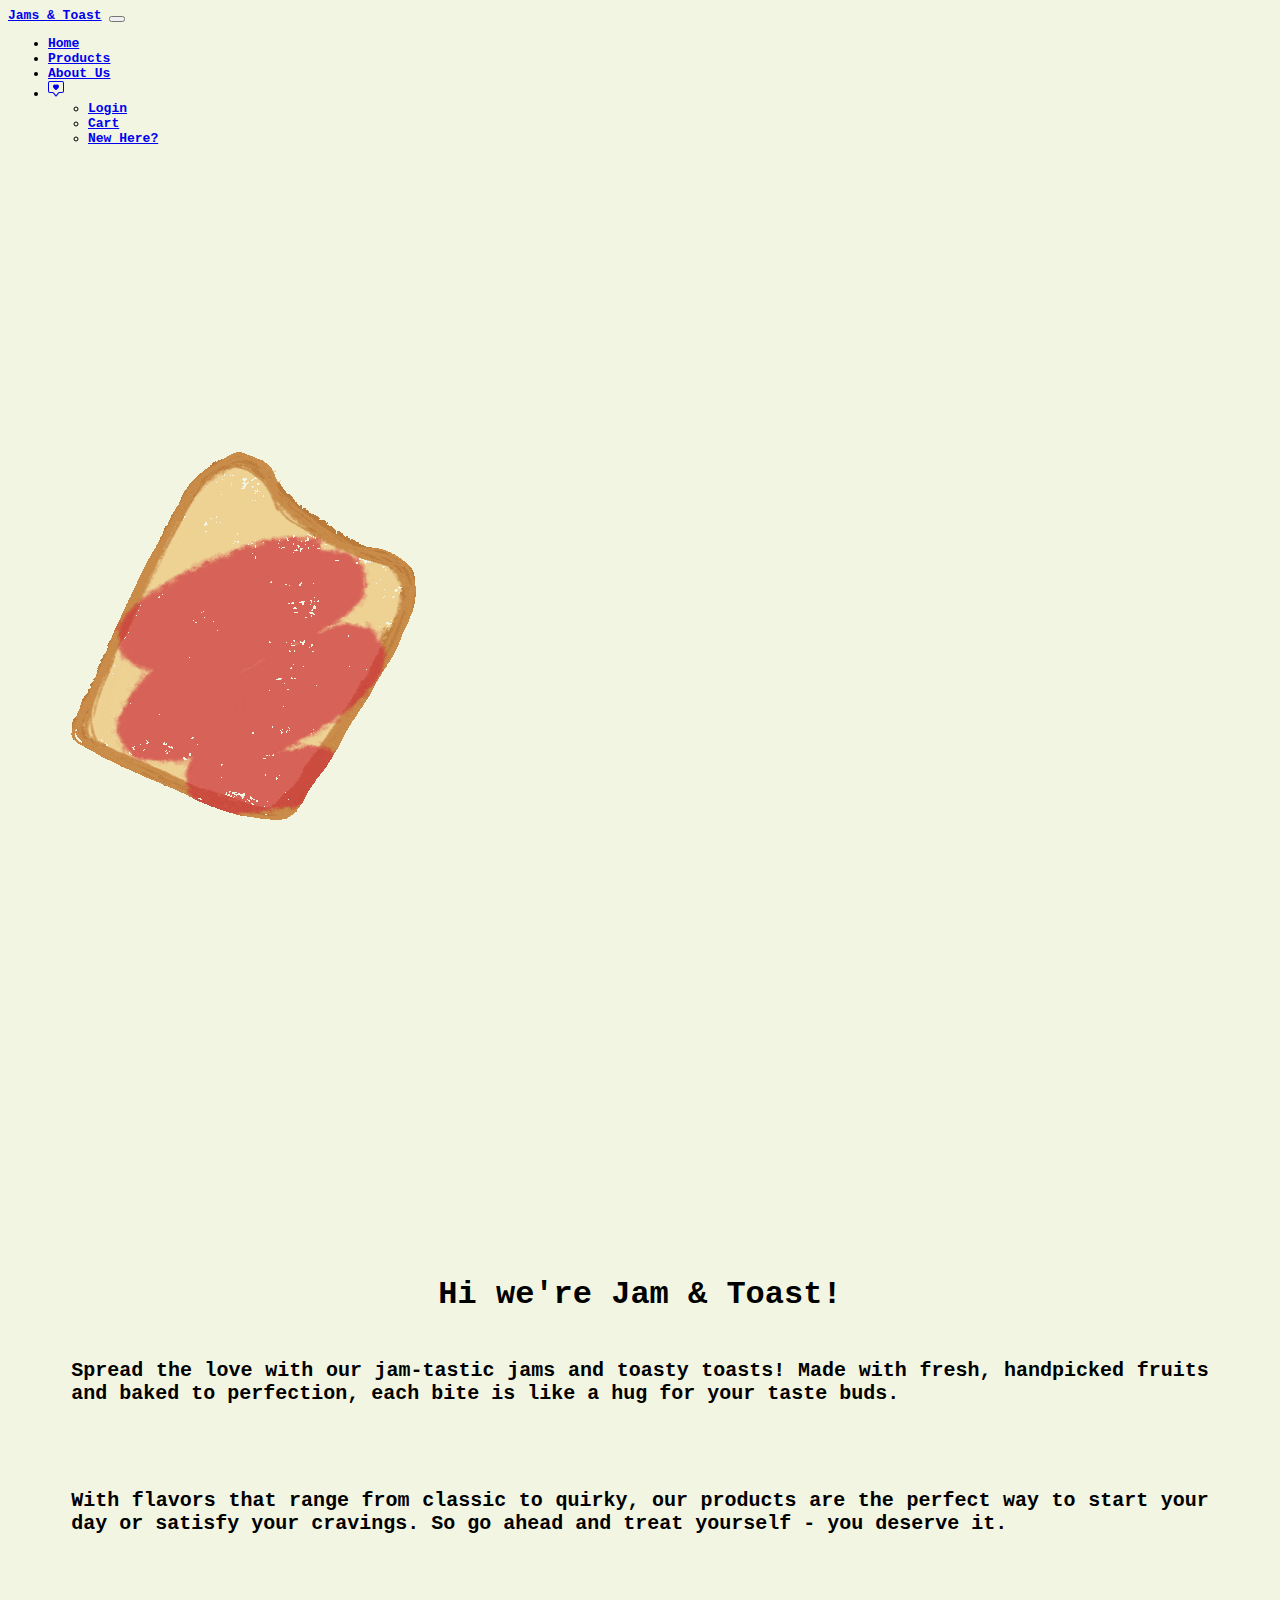
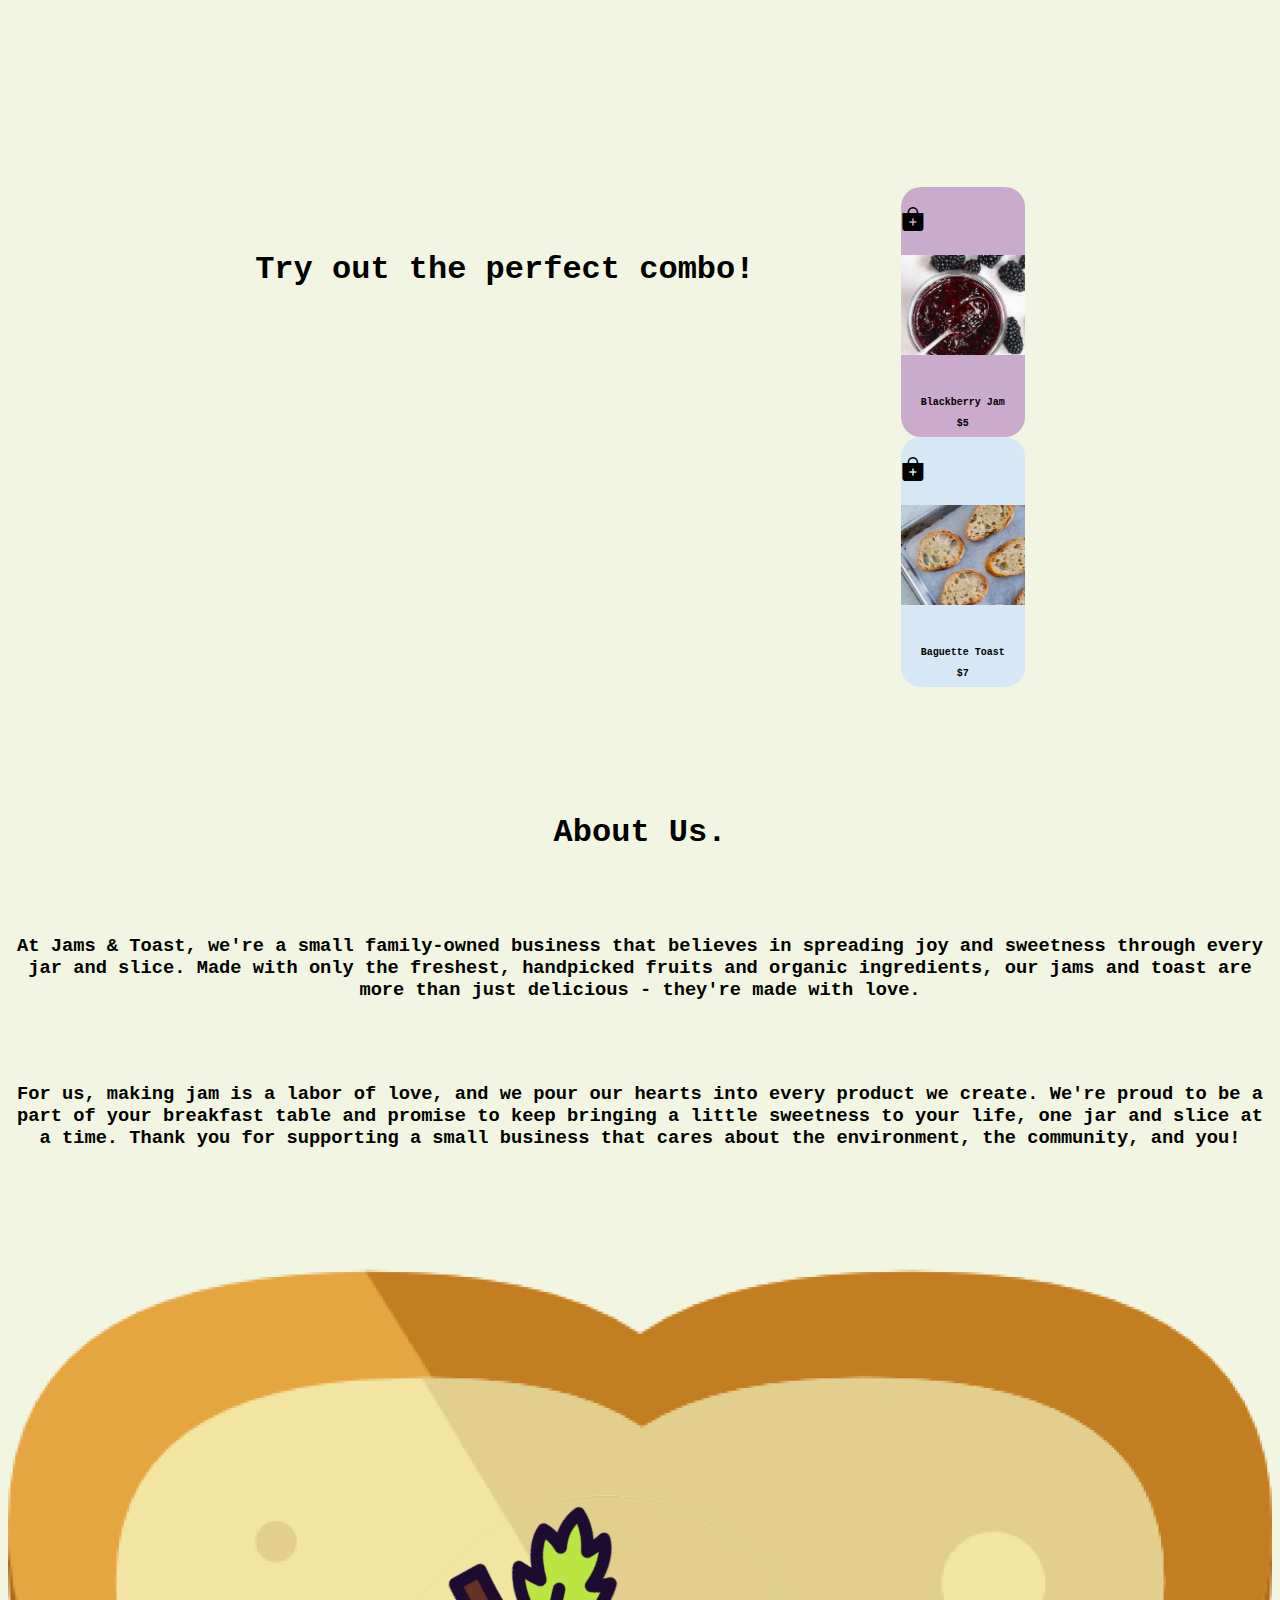
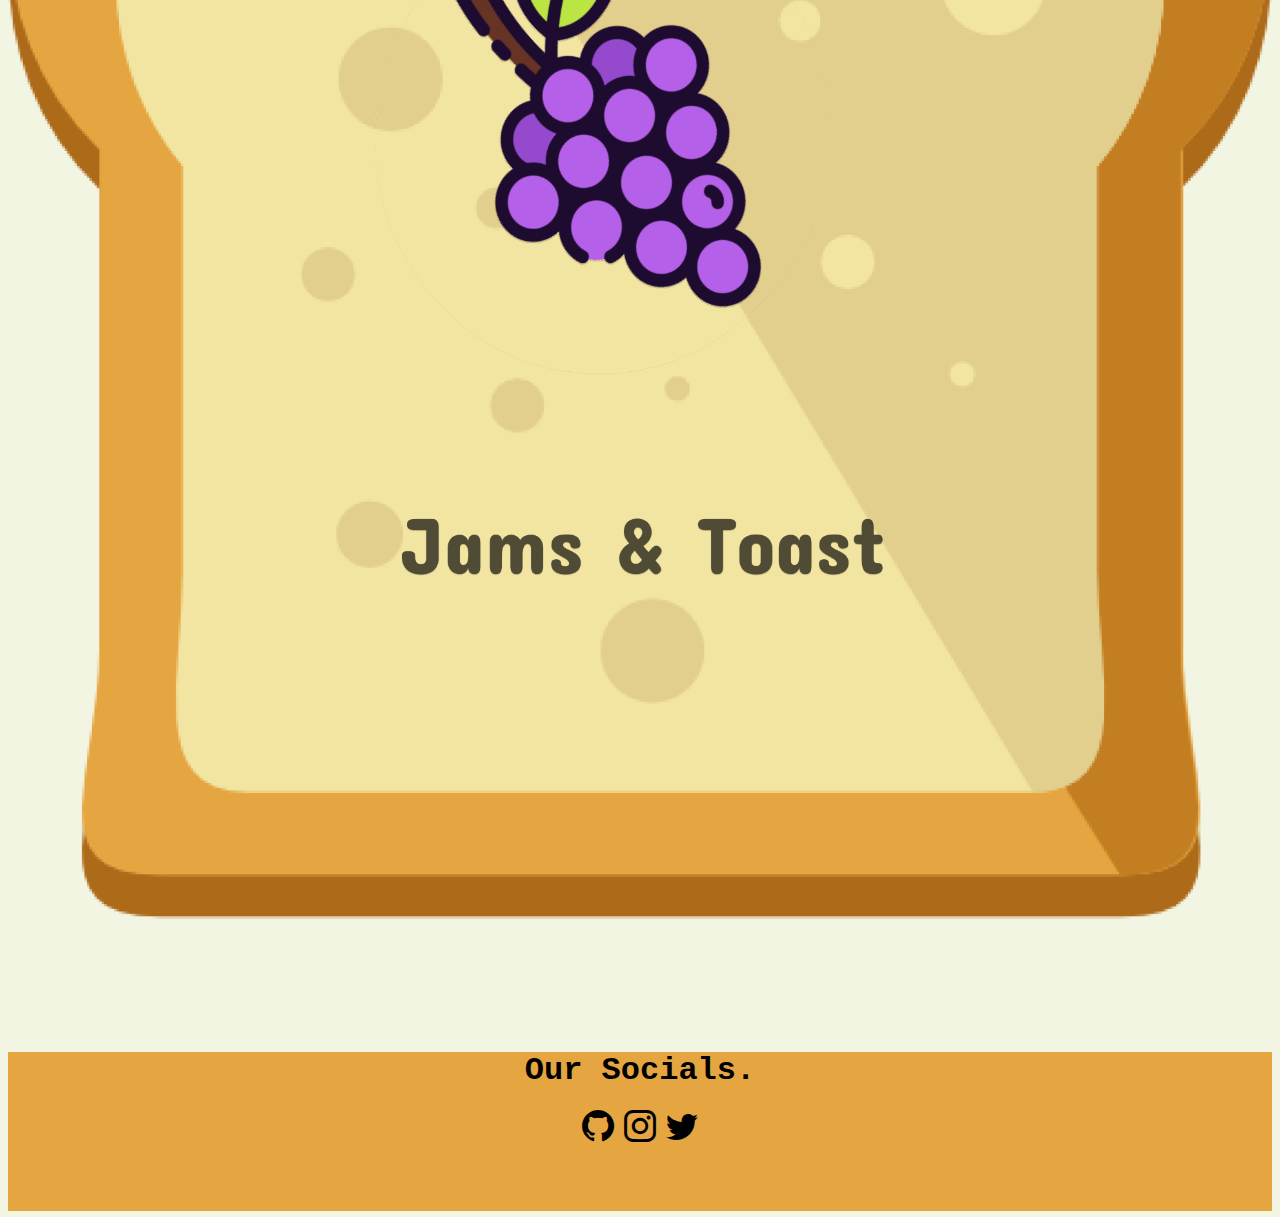
<file: index.html>
<!doctype html>
<html lang="en">
  <head>
    <meta charset="utf-8">
    <meta name="viewport" content="width=device-width, initial-scale=1">
    <title>Jams & Toast</title>
    <link href="https://cdn.jsdelivr.net/npm/bootstrap@5.3.0-alpha3/dist/css/bootstrap.min.css" rel="stylesheet" integrity="sha384-KK94CHFLLe+nY2dmCWGMq91rCGa5gtU4mk92HdvYe+M/SXH301p5ILy+dN9+nJOZ" crossorigin="anonymous">
    <link rel="stylesheet" href="https://cdn.jsdelivr.net/npm/bootstrap-icons@1.10.4/font/bootstrap-icons.css">
    <link rel="stylesheet" href="style.css">
    
  </head>

  <body>
    <nav class="navbar navbar-expand-lg bg-body-tertiary">
        <div class="container-fluid" style="font-family: monospace;font-weight: bold;">
          <a class="navbar-brand" href="index.html">Jams & Toast</a>
          <button class="navbar-toggler" type="button" data-bs-toggle="collapse" data-bs-target="#navbarNavDropdown" aria-controls="navbarNavDropdown" aria-expanded="false" aria-label="Toggle navigation">
            <span class="navbar-toggler-icon"></span>
          </button>
          <div class="collapse navbar-collapse" id="navbarNavDropdown">
            <ul class="navbar-nav">
              <li class="nav-item">
                <a class="nav-link active" aria-current="page" href="index.html">Home</a>
              </li>
              <li class="nav-item">
                <a class="nav-link" href="product.html">Products</a>
              </li>
              <li class="nav-item">
                <a class="nav-link" href="#about">About Us</a>
              </li>
              <li class="nav-item dropdown">
                <a class="nav-link dropdown-toggle" href="#" role="button" data-bs-toggle="dropdown" aria-expanded="false">
                    <svg xmlns="http://www.w3.org/2000/svg" width="16" height="16" fill="currentColor" class="bi bi-chat-square-heart" viewBox="0 0 16 16">
                        <path d="M14 1a1 1 0 0 1 1 1v8a1 1 0 0 1-1 1h-2.5a2 2 0 0 0-1.6.8L8 14.333 6.1 11.8a2 2 0 0 0-1.6-.8H2a1 1 0 0 1-1-1V2a1 1 0 0 1 1-1h12ZM2 0a2 2 0 0 0-2 2v8a2 2 0 0 0 2 2h2.5a1 1 0 0 1 .8.4l1.9 2.533a1 1 0 0 0 1.6 0l1.9-2.533a1 1 0 0 1 .8-.4H14a2 2 0 0 0 2-2V2a2 2 0 0 0-2-2H2Z"/>
                        <path d="M8 3.993c1.664-1.711 5.825 1.283 0 5.132-5.825-3.85-1.664-6.843 0-5.132Z"/>
                      </svg>
                </a>
                <ul class="dropdown-menu">
                    
                  <li><a class="dropdown-item" href="login.html">Login</a></li>
                  <li><a class="dropdown-item" href="checkout.html"> Cart</a></li>
                  <li><a class="dropdown-item" href="registration.html">New Here?</a></li>
                </ul>
              </li>
            </ul>
          </div>
        </div>
      </nav>
      <div class="container-fluid">
        <div class="row">
        
            <div class="col-md-6">
               <img src="images/toast.gif" class="jams-logo">
            </div>
            <div class="col-md-6">
                <h1 class="title">Hi we're Jam & Toast!</h1>
                <h3 class="sub-title">
                    Spread the love with our jam-tastic jams and toasty toasts! Made with fresh, handpicked fruits and baked to perfection, each bite is like a hug for your taste buds. </h3>

                 <h3 class="sub-title-1">With flavors that range from classic to quirky, our products are the perfect way to start your day or satisfy your cravings. So go ahead and treat yourself - you deserve it.</h3>
            </div>
        </div>
    </div>
    <div class="container-fluid card-row">
      <h1 class="combo">Try out the perfect combo!</h1>
      <div class="row">
        <div class="col-md-6">
          <div class="card" style="background-color: #CAAACD;">
            <h2 class="bi bi-bag-plus-fill" id="heart"></h2>
            <img src="images/Blackberry-Jam.jpeg" class="card-img-top" alt="blackjam">
            <div class="card-body">
              <h5 class="card-title">Blackberry Jam</h5>
              <p class="card-text">$5</p>
            </div>
          </div>
        </div>
        <div class="col-md-6">
          <div class="card" style="background-color: #D6e8f7;">
            <h2 class="bi bi-bag-plus-fill" id="heart"></h2>
            <img src="images/baguette-toast.jpeg" class="card-img-top" alt="bagutoast">
            <div class="card-body">
              <h5 class="card-title">Baguette Toast</h5>
              <p class="card-text">$7</p>
            </div>
          </div>
        </div>
      </div>
    </div>
    
    <div class="container-fluid about" id="about">
        <dic class="row">
            <div class="col-md-3">
            </div>
            <div class="col-md-6">
                <h1 class="about">About Us.</h1>
                <h3 class="family">At Jams & Toast, we're a small family-owned business that believes in spreading joy and sweetness through every jar and slice. Made with only the freshest, handpicked fruits and organic ingredients, our jams and toast are more than just delicious - they're made with love.</h3>

                 <h3 class="labor"> For us, making jam is a labor of love, and we pour our hearts into every product we create. We're proud to be a part of your breakfast table and promise to keep bringing a little sweetness to your life, one jar and slice at a time. Thank you for supporting a small business that cares about the environment, the community, and you!</h3>
                <img src="images/jamtoastlogo.png">  
               </div>

        </div>
    </div>
    <div class="container-fluid footer">
        <div class="row">
            <div class="col-md-3"></div>
            <div class="col-md-6">
               <h1>Our Socials.</h1>
            <i class="bi bi-github" style="font-size: xx-large;"></i>
            <i class="bi bi-instagram" style="font-size: xx-large;"></i>
            <i class="bi bi-twitter" style="font-size: xx-large;"></i>
        </div>
        <div class="col-md-3"></div>
    </div>

    <script src="https://cdn.jsdelivr.net/npm/bootstrap@5.3.0-alpha3/dist/js/bootstrap.bundle.min.js" integrity="sha384-ENjdO4Dr2bkBIFxQpeoTz1HIcje39Wm4jDKdf19U8gI4ddQ3GYNS7NTKfAdVQSZe" crossorigin="anonymous"></script>
  </body>
</html>
</file>
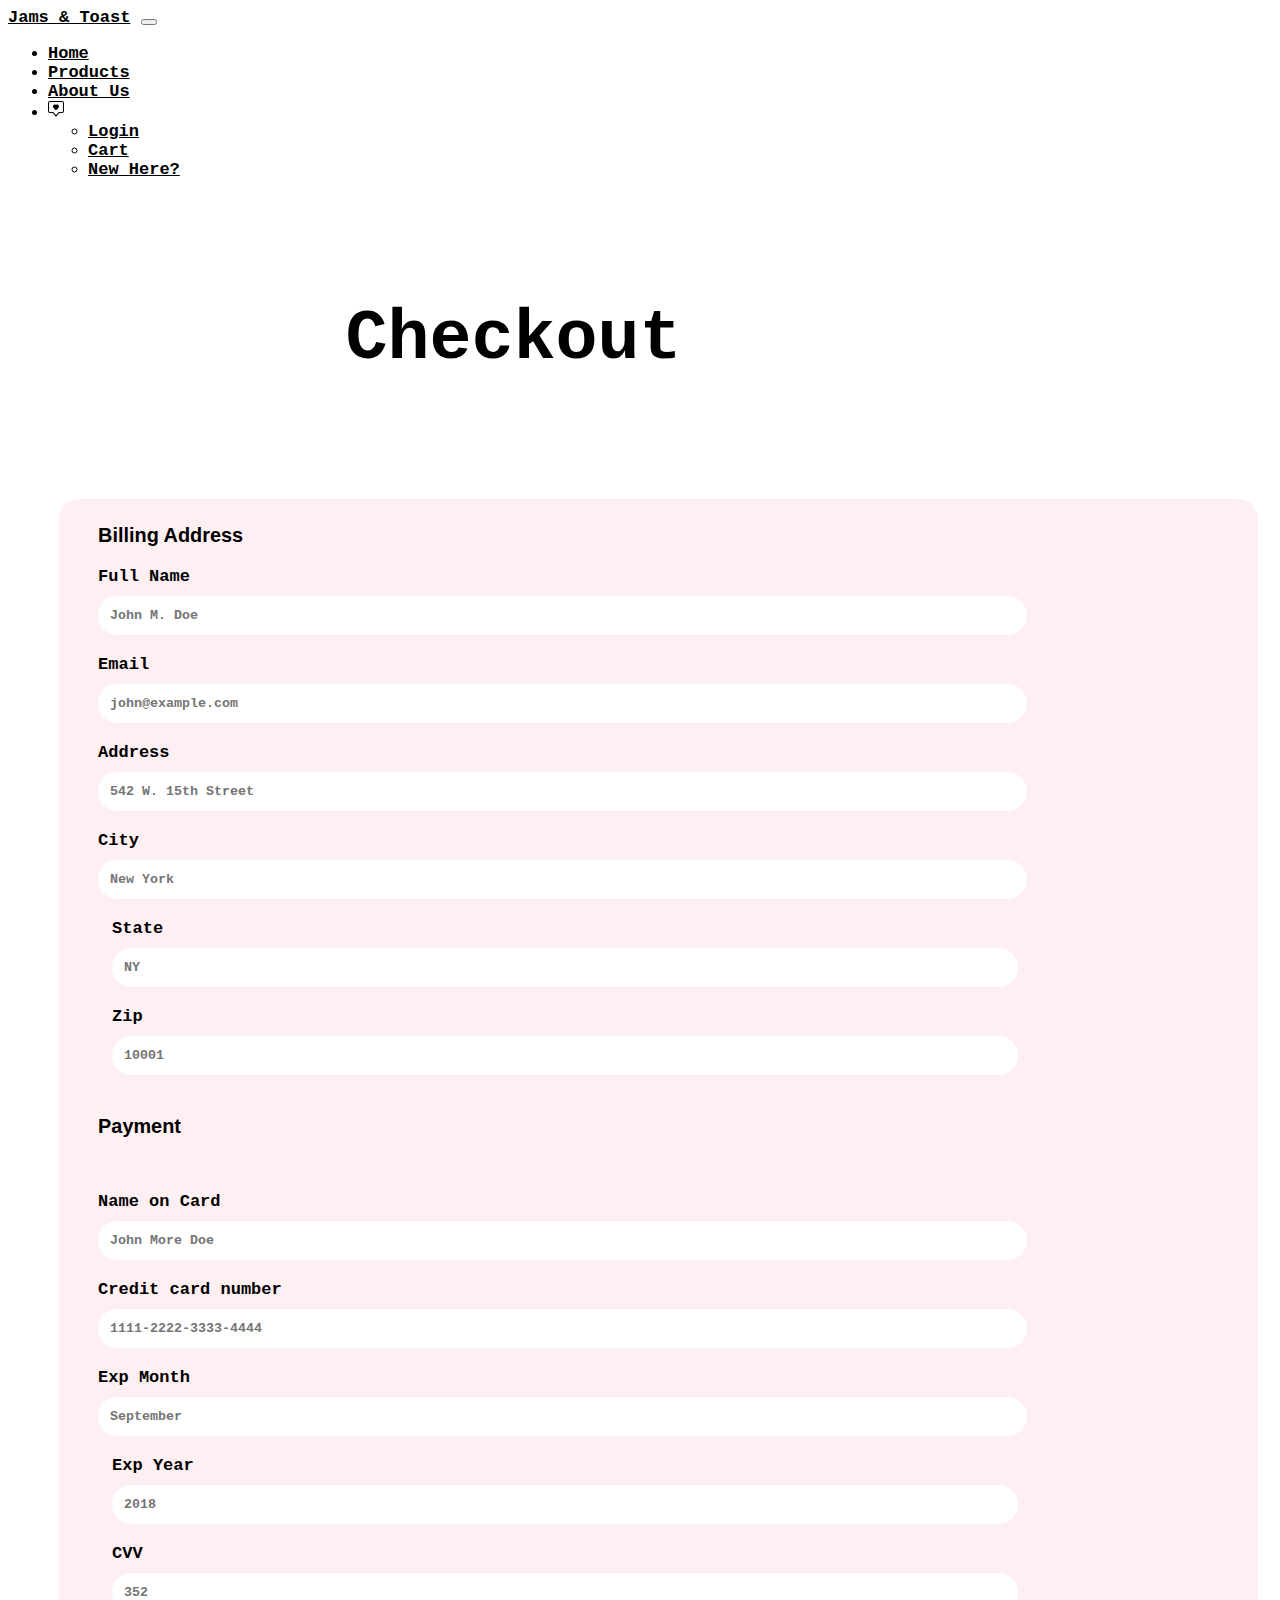
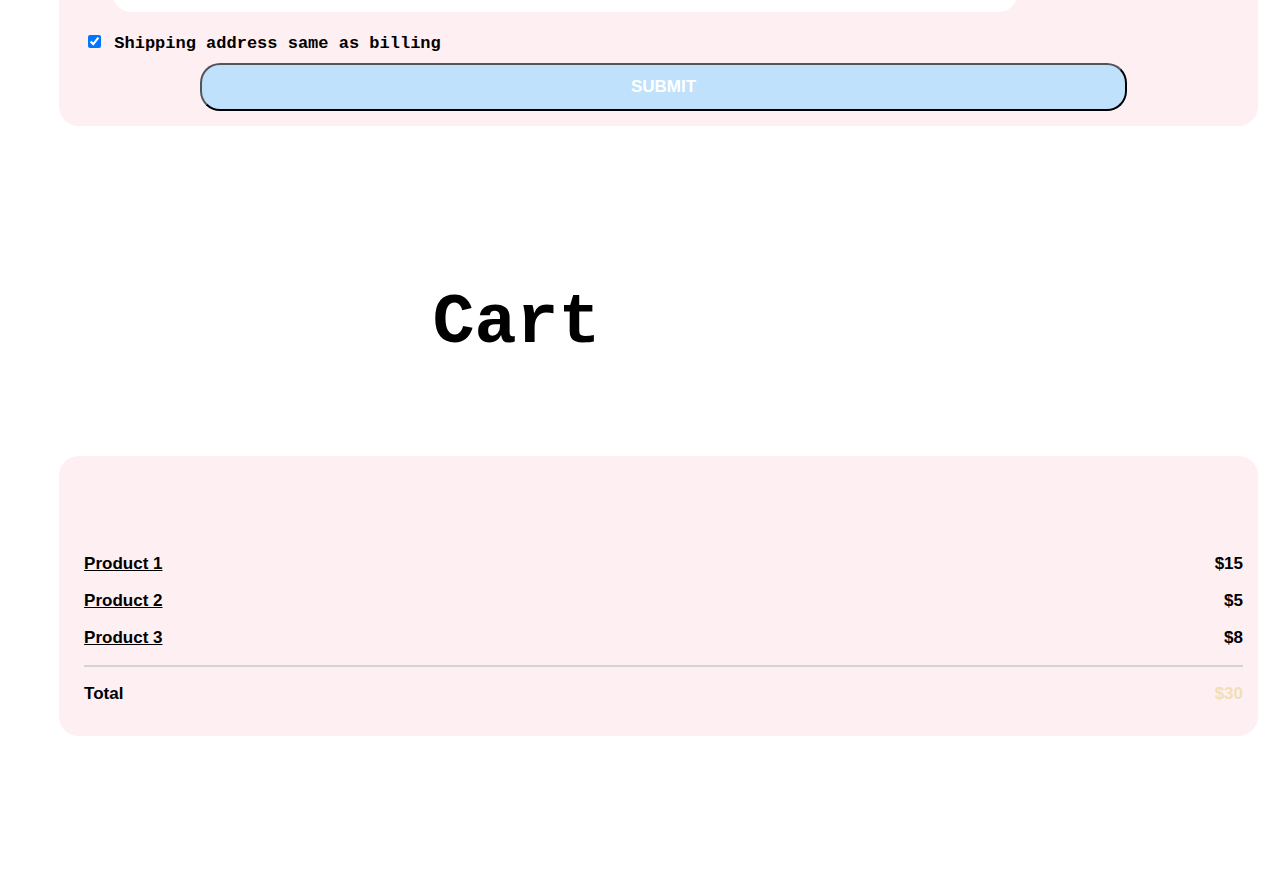
<file: checkout.html>
<!doctype html>
<html lang="en">
  <head>
    <meta charset="utf-8">
    <meta name="viewport" content="width=device-width, initial-scale=1">
    <title>Checkout</title>
    <link href="https://cdn.jsdelivr.net/npm/bootstrap@5.3.0-alpha3/dist/css/bootstrap.min.css" rel="stylesheet" integrity="sha384-KK94CHFLLe+nY2dmCWGMq91rCGa5gtU4mk92HdvYe+M/SXH301p5ILy+dN9+nJOZ" crossorigin="anonymous">
    <link rel="stylesheet" href="checkout.css">
  </head>
  <body>
    <nav class="navbar navbar-expand-lg bg-body-tertiary">
      <div class="container-fluid" style="font-family: monospace;font-weight: bold;">
        <a class="navbar-brand" href="index.html">Jams & Toast</a>
        <button class="navbar-toggler" type="button" data-bs-toggle="collapse" data-bs-target="#navbarNavDropdown" aria-controls="navbarNavDropdown" aria-expanded="false" aria-label="Toggle navigation">
          <span class="navbar-toggler-icon"></span>
        </button>
        <div class="collapse navbar-collapse" id="navbarNavDropdown">
          <ul class="navbar-nav">
            <li class="nav-item">
              <a class="nav-link active" aria-current="page" href="index.html">Home</a>
            </li>
            <li class="nav-item">
              <a class="nav-link" href="product.html">Products</a>
            </li>
            <li class="nav-item">
              <a class="nav-link" href="#about">About Us</a>
            </li>
            <li class="nav-item dropdown">
              <a class="nav-link dropdown-toggle" href="#" role="button" data-bs-toggle="dropdown" aria-expanded="false">
                  <svg xmlns="http://www.w3.org/2000/svg" width="16" height="16" fill="currentColor" class="bi bi-chat-square-heart" viewBox="0 0 16 16">
                      <path d="M14 1a1 1 0 0 1 1 1v8a1 1 0 0 1-1 1h-2.5a2 2 0 0 0-1.6.8L8 14.333 6.1 11.8a2 2 0 0 0-1.6-.8H2a1 1 0 0 1-1-1V2a1 1 0 0 1 1-1h12ZM2 0a2 2 0 0 0-2 2v8a2 2 0 0 0 2 2h2.5a1 1 0 0 1 .8.4l1.9 2.533a1 1 0 0 0 1.6 0l1.9-2.533a1 1 0 0 1 .8-.4H14a2 2 0 0 0 2-2V2a2 2 0 0 0-2-2H2Z"/>
                      <path d="M8 3.993c1.664-1.711 5.825 1.283 0 5.132-5.825-3.85-1.664-6.843 0-5.132Z"/>
                    </svg>
              </a>
              <ul class="dropdown-menu">
                  
                <li><a class="dropdown-item" href="login.html">Login</a></li>
                <li><a class="dropdown-item" href="checkout.html"> Cart</a></li>
                <li><a class="dropdown-item" href="registration.html">New Here?</a></li>
              </ul>
            </li>
          </ul>
        </div>
      </div>
    </nav>
    
    <h2>Checkout</h2>
    <div class="row">
        <div class="col-75">
          <div class="container">
            <form action="/action_page.php">
            
              <div class="row">
                <div class="col-50">
                  <h3>Billing Address</h3>
                  <label for="fname"><i class="fa fa-user"></i> Full Name</label>
                  <input type="text" id="fname" name="firstname" placeholder="John M. Doe">
                  <label for="email"><i class="fa fa-envelope"></i> Email</label>
                  <input type="text" id="email" name="email" placeholder="john@example.com">
                  <label for="adr"><i class="fa fa-address-card-o"></i> Address</label>
                  <input type="text" id="adr" name="address" placeholder="542 W. 15th Street">
                  <label for="city"><i class="fa fa-institution"></i> City</label>
                  <input type="text" id="city" name="city" placeholder="New York">
      
                  <div class="row">
                    <div class="col-50">
                      <label for="state">State</label>
                      <input type="text" id="state" name="state" placeholder="NY">
                    </div>
                    <div class="col-50">
                      <label for="zip">Zip</label>
                      <input type="text" id="zip" name="zip" placeholder="10001">
                    </div>
                  </div>
                </div>
      
                <div class="col-50">
                  <h3>Payment</h3>
                 
                  <div class="icon-container">
                    
                  </div>
                  <label for="cname">Name on Card</label>
                  <input type="text" id="cname" name="cardname" placeholder="John More Doe">
                  <label for="ccnum">Credit card number</label>
                  <input type="text" id="ccnum" name="cardnumber" placeholder="1111-2222-3333-4444">
                  <label for="expmonth">Exp Month</label>
                  <input type="text" id="expmonth" name="expmonth" placeholder="September">
                  <div class="row">
                    <div class="col-50">
                      <label for="expyear">Exp Year</label>
                      <input type="text" id="expyear" name="expyear" placeholder="2018">
                    </div>
                    <div class="col-50">
                      <label for="cvv">CVV</label>
                      <input type="text" id="cvv" name="cvv" placeholder="352">
                    </div>
                  </div>
                </div>
                
              </div>
              <label>
                <input type="checkbox" checked="checked" name="sameadr"> Shipping address same as billing
              </label>
              <input type="submit" value="SUBMIT" class="btn">
            </form>
          </div>
        </div>
        <div class="col-25">
          <h4>Cart</h4>
          <div class="container">
            <h4><span class="price" style="color:#F1DFB6"><i class="fa fa-shopping-cart"></i> <b></b></span></h4>
            <p><a href="#">Product 1</a> <span class="price">$15</span></p>
            <p><a href="#">Product 2</a> <span class="price">$5</span></p>
            <p><a href="#">Product 3</a> <span class="price">$8</span></p>
            <hr>
            <p>Total <span class="price" style="color:#F1DFB6"><b>$30</b></span></p>
          </div>
        </div>
      </div>
    <script src="https://cdn.jsdelivr.net/npm/bootstrap@5.3.0-alpha3/dist/js/bootstrap.bundle.min.js" integrity="sha384-ENjdO4Dr2bkBIFxQpeoTz1HIcje39Wm4jDKdf19U8gI4ddQ3GYNS7NTKfAdVQSZe" crossorigin="anonymous"></script>
  </body>
</html>
</file>
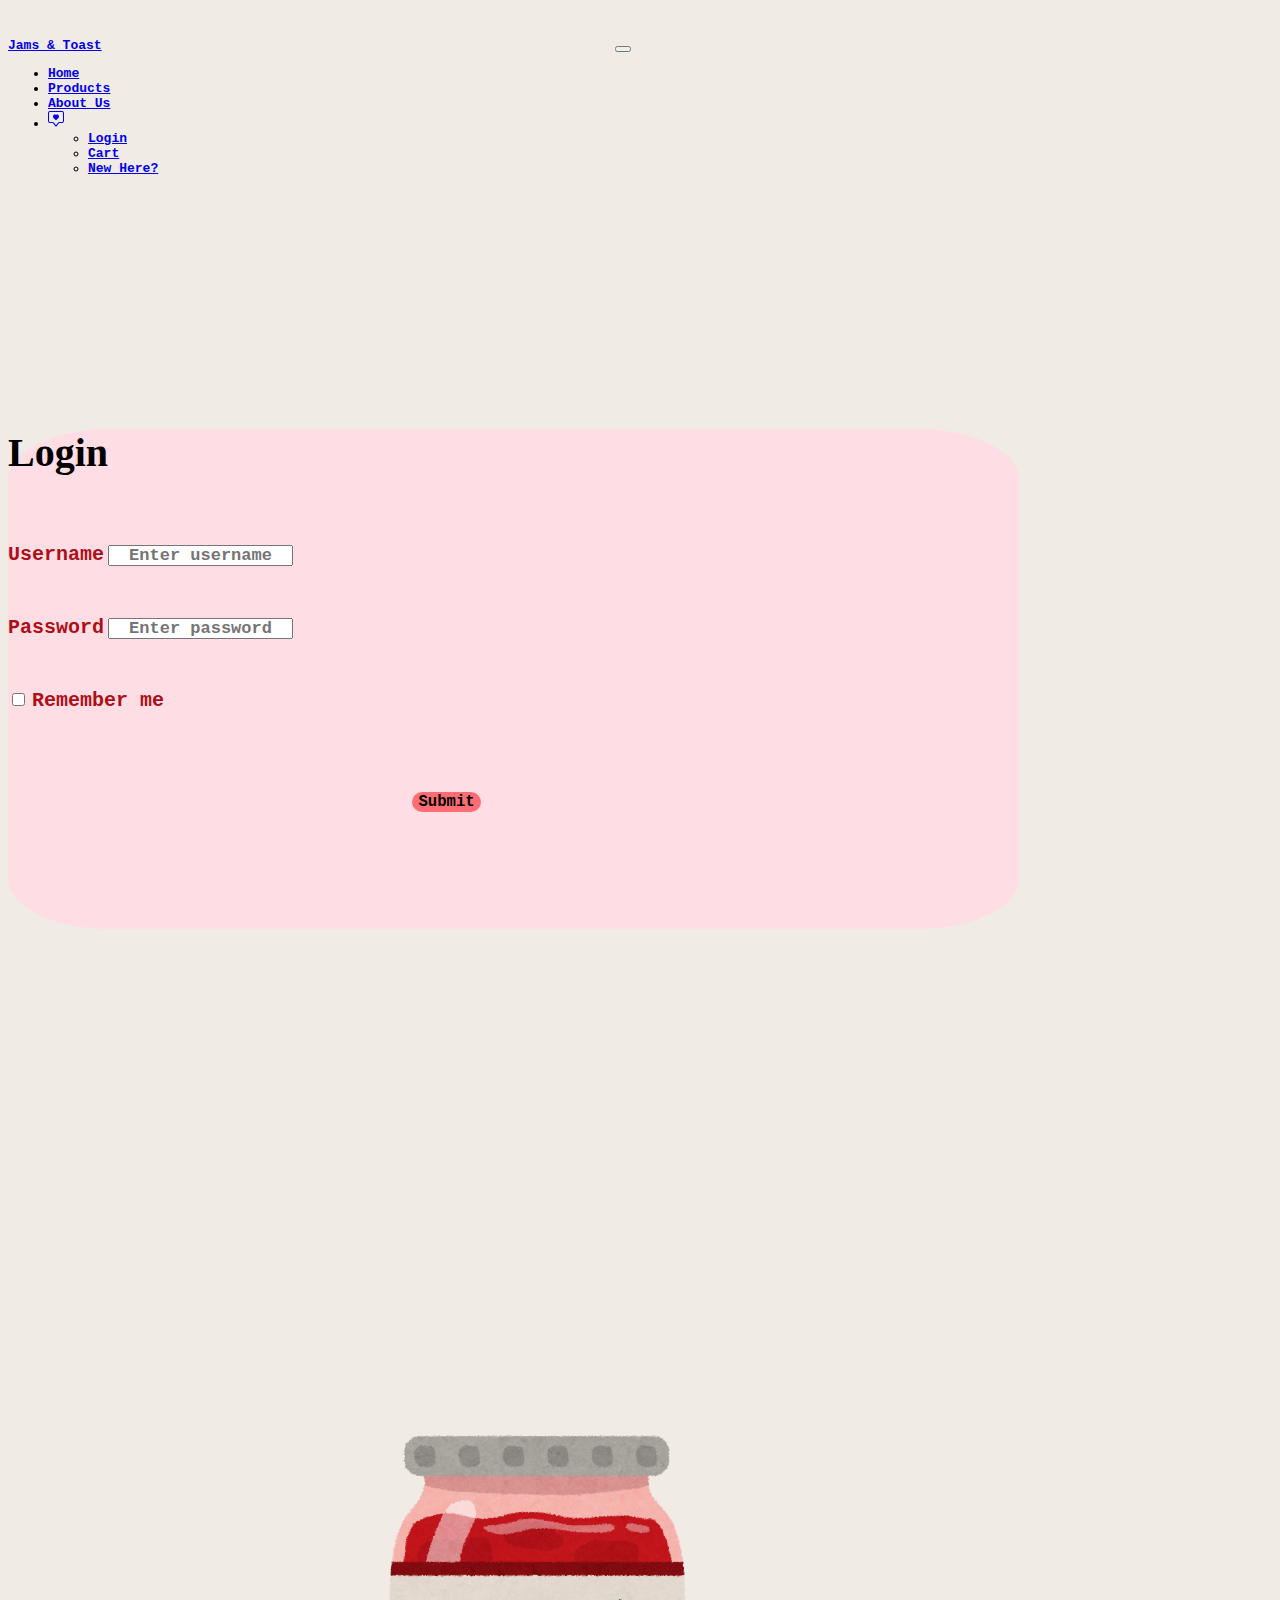
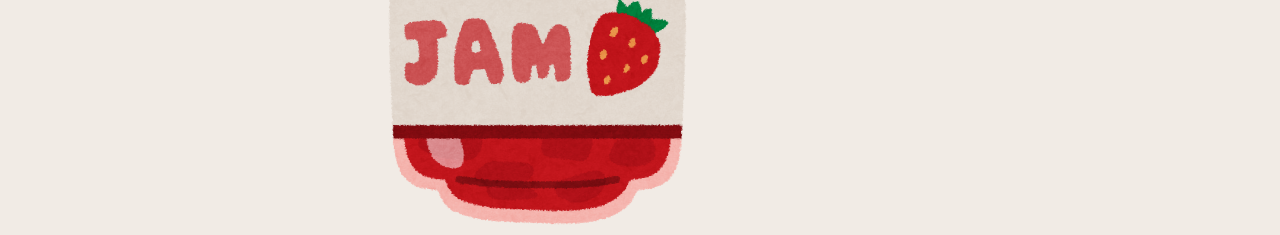
<file: login.html>
<!doctype html>
<html lang="en">
  <head>
    <meta charset="utf-8">
    <meta name="viewport" content="width=device-width, initial-scale=1">
    <title>Login</title>
    <link href="https://cdn.jsdelivr.net/npm/bootstrap@5.3.0-alpha3/dist/css/bootstrap.min.css" rel="stylesheet" integrity="sha384-KK94CHFLLe+nY2dmCWGMq91rCGa5gtU4mk92HdvYe+M/SXH301p5ILy+dN9+nJOZ" crossorigin="anonymous">
    <link rel="stylesheet" href="login.css">
  </head>
  
  <body>
    <nav class="navbar navbar-expand-lg bg-body-tertiary">
      <div class="container-fluid" style="font-weight: bold;font-family: monospace;">
        <a class="navbar-brand" href="index.html">Jams & Toast</a>
        <button class="navbar-toggler" type="button" data-bs-toggle="collapse" data-bs-target="#navbarNavDropdown" aria-controls="navbarNavDropdown" aria-expanded="false" aria-label="Toggle navigation">
          <span class="navbar-toggler-icon"></span>
        </button>
        <div class="collapse navbar-collapse" id="navbarNavDropdown">
          <ul class="navbar-nav">
            <li class="nav-item">
              <a class="nav-link active" aria-current="page" href="index.html">Home</a>
            </li>
            <li class="nav-item">
              <a class="nav-link" href="product.html">Products</a>
            </li>
            <li class="nav-item">
              <a class="nav-link" href="#about">About Us</a>
            </li>
            <li class="nav-item dropdown">
              <a class="nav-link dropdown-toggle" href="#" role="button" data-bs-toggle="dropdown" aria-expanded="false">
                  <svg xmlns="http://www.w3.org/2000/svg" width="16" height="16" fill="currentColor" class="bi bi-chat-square-heart" viewBox="0 0 16 16">
                      <path d="M14 1a1 1 0 0 1 1 1v8a1 1 0 0 1-1 1h-2.5a2 2 0 0 0-1.6.8L8 14.333 6.1 11.8a2 2 0 0 0-1.6-.8H2a1 1 0 0 1-1-1V2a1 1 0 0 1 1-1h12ZM2 0a2 2 0 0 0-2 2v8a2 2 0 0 0 2 2h2.5a1 1 0 0 1 .8.4l1.9 2.533a1 1 0 0 0 1.6 0l1.9-2.533a1 1 0 0 1 .8-.4H14a2 2 0 0 0 2-2V2a2 2 0 0 0-2-2H2Z"/>
                      <path d="M8 3.993c1.664-1.711 5.825 1.283 0 5.132-5.825-3.85-1.664-6.843 0-5.132Z"/>
                    </svg>
              </a>
              <ul class="dropdown-menu">
                  
                <li><a class="dropdown-item" href="login.html">Login</a></li>
                <li><a class="dropdown-item" href="checkout.html"> Cart</a></li>
                <li><a class="dropdown-item" href="registration.html">New Here?</a></li>
              </ul>
            </li>
          </ul>
        </div>
      </div>
    </nav>
    <div class="container">
      <div class="row">
        <div class="col-md-6">
          <div class="card login-card">
            <div class="card-body">
              <h5 class="card-title text-center login-title">Login</h5>
              <form>
                <div class="form-group">
                  <label for="username">Username</label>
                  <input type="text" class="form-control" id="username" placeholder="Enter username" required>
                </div>
                <div class="form-group">
                  <label for="password">Password</label>
                  <input type="password" class="form-control" id="password" placeholder="Enter password" required>
                </div>
                <div class="form-group form-check">
                  <input type="checkbox" class="form-check-input" id="remember-me">
                  <label class="form-check-label" for="remember-me">Remember me</label>
                </div>
                <button type="submit" style="font-family: monospace; font-weight: bold; background-color:#ff6d74;border-radius: 20px; border: none;">Submit</button>
              </form>
            </div>
          </div>
        </div>
        <div class="col-md-4">
          <img src="images/jam0.png" id="jam-png" style="width: 300px; height: auto; margin-top: 40%; margin-left: 30%;">
        </div>
      </div>
    </div>
    
               
    <script src="https://cdn.jsdelivr.net/npm/bootstrap@5.3.0-alpha3/dist/js/bootstrap.bundle.min.js" integrity="sha384-ENjdO4Dr2bkBIFxQpeoTz1HIcje39Wm4jDKdf19U8gI4ddQ3GYNS7NTKfAdVQSZe" crossorigin="anonymous"></script>
  </body>
</html>
</file>
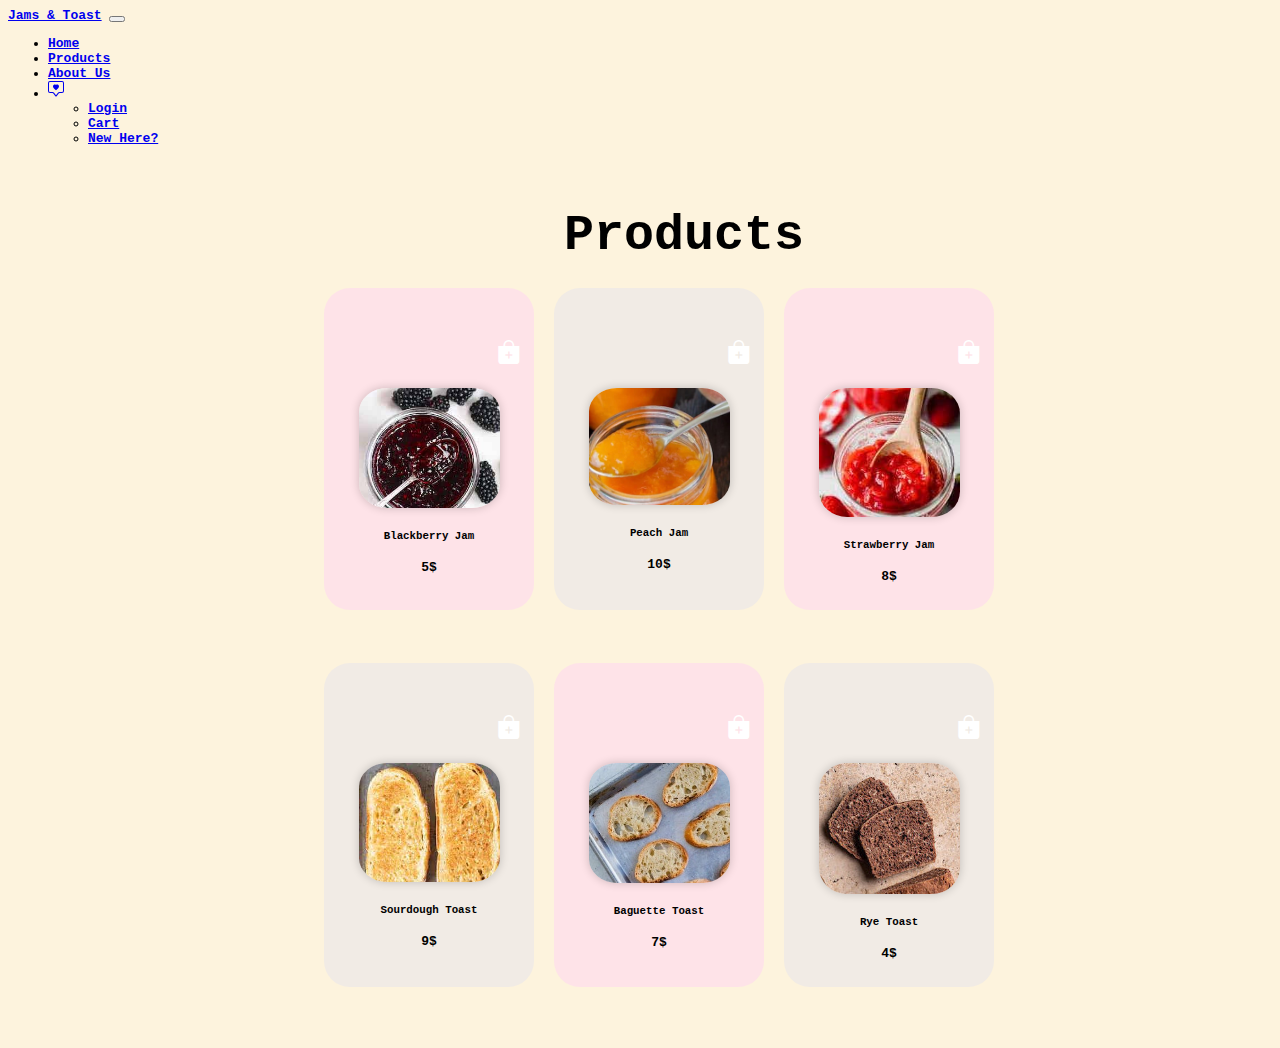
<file: product.html>
<!doctype html>
<html lang="en">
  <head>
    <meta charset="utf-8">
    <meta name="viewport" content="width=device-width, initial-scale=1">
    <title>Products</title>
    <link href="https://cdn.jsdelivr.net/npm/bootstrap@5.3.0-alpha3/dist/css/bootstrap.min.css" rel="stylesheet" integrity="sha384-KK94CHFLLe+nY2dmCWGMq91rCGa5gtU4mk92HdvYe+M/SXH301p5ILy+dN9+nJOZ" crossorigin="anonymous">
    <link rel="stylesheet" href="https://cdn.jsdelivr.net/npm/bootstrap-icons@1.10.4/font/bootstrap-icons.css">
    <link rel="stylesheet" href="product.css">
</head>
  <body>
    <nav class="navbar navbar-expand-lg bg-body-tertiary">
      <div class="container-fluid" style="font-weight: bold;font-family: monospace;">
        <a class="navbar-brand" href="index.html">Jams & Toast</a>
        <button class="navbar-toggler" type="button" data-bs-toggle="collapse" data-bs-target="#navbarNavDropdown" aria-controls="navbarNavDropdown" aria-expanded="false" aria-label="Toggle navigation">
          <span class="navbar-toggler-icon"></span>
        </button>
        <div class="collapse navbar-collapse" id="navbarNavDropdown">
          <ul class="navbar-nav">
            <li class="nav-item">
              <a class="nav-link active" aria-current="page" href="index.html">Home</a>
            </li>
            <li class="nav-item">
              <a class="nav-link" href="product.html">Products</a>
            </li>
            <li class="nav-item">
              <a class="nav-link" href="#about">About Us</a>
            </li>
            <li class="nav-item dropdown">
              <a class="nav-link dropdown-toggle" href="#" role="button" data-bs-toggle="dropdown" aria-expanded="false">
                  <svg xmlns="http://www.w3.org/2000/svg" width="16" height="16" fill="currentColor" class="bi bi-chat-square-heart" viewBox="0 0 16 16">
                      <path d="M14 1a1 1 0 0 1 1 1v8a1 1 0 0 1-1 1h-2.5a2 2 0 0 0-1.6.8L8 14.333 6.1 11.8a2 2 0 0 0-1.6-.8H2a1 1 0 0 1-1-1V2a1 1 0 0 1 1-1h12ZM2 0a2 2 0 0 0-2 2v8a2 2 0 0 0 2 2h2.5a1 1 0 0 1 .8.4l1.9 2.533a1 1 0 0 0 1.6 0l1.9-2.533a1 1 0 0 1 .8-.4H14a2 2 0 0 0 2-2V2a2 2 0 0 0-2-2H2Z"/>
                      <path d="M8 3.993c1.664-1.711 5.825 1.283 0 5.132-5.825-3.85-1.664-6.843 0-5.132Z"/>
                    </svg>
              </a>
              <ul class="dropdown-menu">
                  
                <li><a class="dropdown-item" href="login.html">Login</a></li>
                <li><a class="dropdown-item" href="checkout.html"> Cart</a></li>
                <li><a class="dropdown-item" href="registration.html">New Here?</a></li>
              </ul>
            </li>
          </ul>
        </div>
      </div>
    </nav>
    <div class="card-container">
      <div class="header">
        <h1 class="products" id="products">Products</h1>
      </div>
      <div class="card-row">
        <div class="card" style="background-color:#fee3e8;">
          <h2 class="bi bi-bag-plus-fill" id="heart"></h2>
          <img src="images/Blackberry-Jam.jpeg" class="card-img-top" alt="blackjam">
          <div class="card-body">
            <h5 class="card-title">Blackberry Jam</h5>
            <p class="card-text">5$</p>
          </div>
        </div>
        <div class="card" style="background-color:#F1EBE5;">
          <h2 class="bi bi-bag-plus-fill" id="heart"></h2>
          <img src="images/peach-jam" class="card-img-top" alt="peachjam">
          <div class="card-body">
            <h5 class="card-title">Peach Jam</h5>
            <p class="card-text">10$</p>
          </div>
        </div>
        <div class="card" style="background-color:#fee3e8;">
          <h2 class="bi bi-bag-plus-fill" id="heart"></h2>
          <img src="images/straw-jam.jpeg" class="card-img-top" alt="strawberryjam">
          <div class="card-body">
            <h5 class="card-title">Strawberry Jam</h5>
            <p class="card-text">8$</p>
          </div>
        </div>
      </div>
      <div class="card-row">
        <div class="card" style="background-color: #F1EBE5;">
          <h2 class="bi bi-bag-plus-fill" id="heart"></h2>
          <img src="images/sourdough-toast.jpeg" class="card-img-top" alt="sourtoast">
          <div class="card-body">
            <h5 class="card-title">Sourdough Toast</h5>
            <p class="card-text">9$</p>
          </div>
        </div>
        <div class="card" style="background-color: #fee3e8;">
          <h2 class="bi bi-bag-plus-fill" id="heart"></h2>
          <img src="images/baguette-toast.jpeg" class="card-img-top" alt="bagutoast">
          <div class="card-body">
            <h5 class="card-title">Baguette Toast</h5>
            <p class="card-text">7$</p>
          </div>
        </div>
        <div class="card" style="background-color: #F1EBE5;">
          <h2 class="bi bi-bag-plus-fill" id="heart"></h2>
          <img src="images/rye-toast.jpeg" class="card-img-top" alt="ryetoast">
          <div class="card-body">
            <h5 class="card-title">Rye Toast</h5>
            <p class="card-text">4$</p>
          </div>
        </div>
      </div>
    </div>
    
    <script src="https://cdn.jsdelivr.net/npm/bootstrap@5.3.0-alpha3/dist/js/bootstrap.bundle.min.js" integrity="sha384-ENjdO4Dr2bkBIFxQpeoTz1HIcje39Wm4jDKdf19U8gI4ddQ3GYNS7NTKfAdVQSZe" crossorigin="anonymous"></script>
  </body>
</html>
</file>
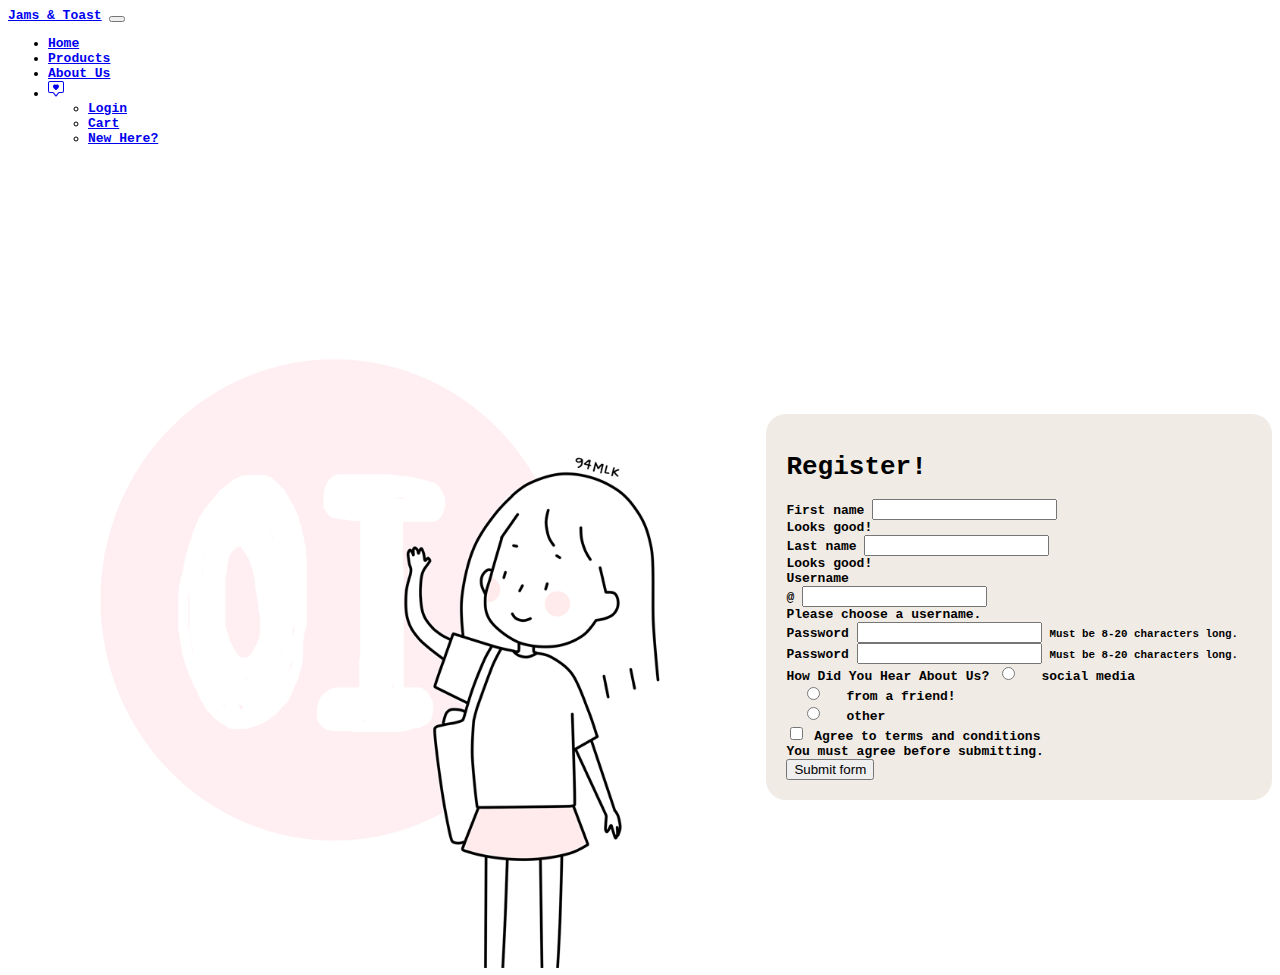
<file: registration.html>
<!doctype html>
<html lang="en">
  <head>
    <meta charset="utf-8">
    <meta name="viewport" content="width=device-width, initial-scale=1">
    <title>Regestration</title>
    <link href="https://cdn.jsdelivr.net/npm/bootstrap@5.3.0-alpha3/dist/css/bootstrap.min.css" rel="stylesheet" integrity="sha384-KK94CHFLLe+nY2dmCWGMq91rCGa5gtU4mk92HdvYe+M/SXH301p5ILy+dN9+nJOZ" crossorigin="anonymous">
    <link rel="stylesheet" href="registration.css">
  </head>
  <body>
    <nav class="navbar navbar-expand-lg bg-body-tertiary">
        <div class="container-fluid" style="font-family: monospace; font-weight: bold;">
          <a class="navbar-brand" href="index.html">Jams & Toast</a>
          <button class="navbar-toggler" type="button" data-bs-toggle="collapse" data-bs-target="#navbarNavDropdown" aria-controls="navbarNavDropdown" aria-expanded="false" aria-label="Toggle navigation">
            <span class="navbar-toggler-icon"></span>
          </button>
          <div class="collapse navbar-collapse" id="navbarNavDropdown">
            <ul class="navbar-nav">
              <li class="nav-item">
                <a class="nav-link active" aria-current="page" href="index.html">Home</a>
              </li>
              <li class="nav-item">
                <a class="nav-link" href="product.html">Products</a>
              </li>
              <li class="nav-item">
                <a class="nav-link" href="#about">About Us</a>
              </li>
              <li class="nav-item dropdown">
                <a class="nav-link dropdown-toggle" href="#" role="button" data-bs-toggle="dropdown" aria-expanded="false">
                    <svg xmlns="http://www.w3.org/2000/svg" width="16" height="16" fill="currentColor" class="bi bi-chat-square-heart" viewBox="0 0 16 16">
                        <path d="M14 1a1 1 0 0 1 1 1v8a1 1 0 0 1-1 1h-2.5a2 2 0 0 0-1.6.8L8 14.333 6.1 11.8a2 2 0 0 0-1.6-.8H2a1 1 0 0 1-1-1V2a1 1 0 0 1 1-1h12ZM2 0a2 2 0 0 0-2 2v8a2 2 0 0 0 2 2h2.5a1 1 0 0 1 .8.4l1.9 2.533a1 1 0 0 0 1.6 0l1.9-2.533a1 1 0 0 1 .8-.4H14a2 2 0 0 0 2-2V2a2 2 0 0 0-2-2H2Z"/>
                        <path d="M8 3.993c1.664-1.711 5.825 1.283 0 5.132-5.825-3.85-1.664-6.843 0-5.132Z"/>
                      </svg>
                </a>
                <ul class="dropdown-menu">
                    
                  <li><a class="dropdown-item" href="login.html">Login</a></li>
                  <li><a class="dropdown-item" href="checkout.html"> Cart</a></li>
                  <li><a class="dropdown-item" href="registration.html">New Here?</a></li>
                </ul>
              </li>
            </ul>
          </div>
        </div>
      </nav>
    
    <div class="container">
            <img src="images/94mlk.png" class="hi-img">
            <div class="form-container">
              <h1>Register!</h1>
              <form class="row g-3 needs-validation" novalidate>
              <div class="form-group">
                <label for="validationCustom01">First name</label>
                <input type="text" class="form-control" id="validationCustom01" required>
                <div class="valid-feedback">
                  Looks good!
                </div>
              </div>
              <div class="form-group">
                <label for="validationCustom02">Last name</label>
                <input type="text" class="form-control" id="validationCustom02" required>
                <div class="valid-feedback">
                  Looks good!
                </div>
              </div>
              <div class="form-group">
                <label for="validationCustomUsername">Username</label>
                <div class="input-group has-validation">
                  <span class="input-group-text" id="inputGroupPrepend">@</span>
                  <input type="text" class="form-control" id="validationCustomUsername" aria-describedby="inputGroupPrepend" required>
                  <div class="invalid-feedback">
                    Please choose a username.
                  </div>
                </div>
              </div>
              <div class="form-group">
                <label for="inputPassword6">Password</label>
                <input type="password" id="inputPassword6" class="form-control" aria-describedby="passwordHelpInline">
                <small id="passwordHelpInline" class="form-text text-muted">
                  Must be 8-20 characters long.
                </small>
              </div>
              <div class="form-group">
                <label for="inputPassword6">Password</label>
                <input type="password" id="inputPassword6" class="form-control" aria-describedby="passwordHelpInline">
                <small id="passwordHelpInline" class="form-text text-muted">
                  Must be 8-20 characters long.
                </small>
              </div>
              <div class="form-group">
                <label for="favLanguage">How Did You Hear About Us?</label>
                  <input type="radio" id="media" name="social-media" value="social-media">
  <label for="social">social media</label><br>
  <input type="radio" id="friend" name="friend" value="friend">
  <label for="friend">from a friend!</label><br>
  <input type="radio" id="other" name="other" value="other">
  <label for="other">other</label>

              </div>
              <div class="form-check">
                <input class="form-check-input" type="checkbox" value="" id="invalidCheck" required>
                <label class="form-check-label" for="invalidCheck">
                  Agree to terms and conditions
                </label>
                <div class="invalid-feedback">
                  You must agree before submitting.
                </div>
              </div>
              <button class="btn btn-primary mt-3" type="submit">Submit form</button>
            </form>
          </div>
        </div>
      </div>
      
    
    <script src="https://cdn.jsdelivr.net/npm/bootstrap@5.3.0-alpha3/dist/js/bootstrap.bundle.min.js" integrity="sha384-ENjdO4Dr2bkBIFxQpeoTz1HIcje39Wm4jDKdf19U8gI4ddQ3GYNS7NTKfAdVQSZe" crossorigin="anonymous"></script>
  </body>
</html>
</file>
<file: style.css>
html{
    scroll-behavior: smooth;
}

body {
    background-color:#F2f5e2;
    font-family:"Inconsolata", monospace;
    font-weight: bold;
}
.jams-logo{
    margin-top: 20%;
}
.title{
    font-family: "Inconsolata", monospace;
    font-weight: bold;
    margin-top: 30%;
    padding-bottom: 25px;
    text-align: center;
}
.sub-title{
    font-family:"Inconsolata", monospace;
    font-weight: bold;
    font-size: 20px;
    text-align: justify;
    margin-left: 5%;
    margin-right: 5%;
}
.sub-title-1 {
    font-family:"Inconsolata", monospace;
    font-weight: bold;
    font-size: 20px;
    text-align: justify;
    padding-top: 5%;
    margin-left: 5%;
    margin-right: 5%;
}
.about{
    margin-top: 10%;
    font-family:"Inconsolata", monospace;
    font-weight: bold;
    text-align: center;
}
.about h3{
    padding-top: 5%;
}
.labor{
    padding-top: 10%;
}
.about img{
    width:100%;
    height:auto;
    size:0ch;
}
.footer{
    background-color: #E5A641;
    text-align: center;
    font-family: "Iconsolata",monospace;
    font-weight: bold;
    margin-top: 10%;
    padding-bottom: 5%;
}
.footer h1{
    margin-top: 10%;
}
.combo{
  margin-top: 5%;
  margin-right: 10%;
  font-weight: bold;
  
  
}
.card-row {
    display: flex;
    flex-wrap: wrap;
    justify-content: center;
    gap: 20px;
    margin-top:  20%; 
  }
  
  .card {
   
   border: none;
    height: 250px;
    border-radius: 20px;
    overflow: hidden;
    position: relative;
    cursor: pointer;
    transition: all 0.3s ease-in-out;
  }
  
  .card:hover {
    transform: translateY(-10px);
  }
  
  .card img {
    width: 100%;
    height: 100px;
    object-fit: cover;
    
  }
  
  .card .card-body {
    padding: 20px;
    text-align: center;
  }
  
  .card .card-body h5 {
    font-size: 10px;
    font-weight: bold;
    margin-bottom: 2px;
  }
  
  .card .card-body p {
    font-size: 10px;
    font-weight: bold;
    margin-bottom: 2px;
  }
  
  .card .bi-heart-fill {
    position: absolute;
    top: 10px;
    right: 10px;
    font-size: 10px;
    color: #fff;
    transition: all 0.3s ease-in-out;
  }
  
  .card:hover .bi-heart-fill {
    color: #F05D5E;
  }
</file>
<file: checkout.css>
body {
    background-color:#FFFFFF;
    font-size: 17px;
    margin-bottom: 10%;
    
  }

  h2{
    font-family: monospace;
    font-weight: bold;
    text-align: center;
    font-size: 70px;
    color:black;
    padding-top: 5%;
    padding-right: 20%;
  }
h3, p{
    font-family:'Gill Sans', 'Gill Sans MT', Calibri, 'Trebuchet MS', sans-serif;
    color:black;
    font-weight: bold;
}
h4{
    font-family: monospace;
    font-weight: bold;
    text-align: center;
    font-size: 70px;
    color:black;
    
    padding-right: 20%;

}
  
  .row {
    display: -ms-flexbox; /* IE10 */
    display: flex;
    -ms-flex-wrap: wrap; /* IE10 */
    flex-wrap: wrap;
    margin: 0 -16px;
  }
  
  .col-25 {
    -ms-flex: 25%; /* IE10 */
    flex: 25%;
  }
  
  .col-50 {
    -ms-flex: 50%; /* IE10 */
    flex: 50%;
  }
  
  .col-75 {
    -ms-flex: 75%; /* IE10 */
    flex: 75%;
  }
  
  .col-25,
  .col-50,
  .col-75 {
    padding: 0 30px;
  }
  
  .container {
    background-color:#FEEFF2;
    padding: 5px 15px 15px 25px;
    border-radius: 20px;
    margin-left: 3%;
    margin-top: 5%;
  }
  
  input[type=text] {
    font-family:monospace;
    font-weight:bold;
    width: 80%;
    margin-bottom: 20px;
    padding: 12px;
    background-color:white;
    border-radius: 20px;
    border:none;
  }
  
  label {
    font-family:monospace;
    font-weight: bold;
    margin-bottom: 10px;
    display: block;
    color:black;
  }
  
  .icon-container {
    margin-bottom: 20px;
    padding: 7px 0;
    font-size: 24px;
    
  }
  
  .btn {
    background-color:#bfe1fc;
    color: white;
    font-weight: bold;
    padding: 12px;
    margin-left: 10%;
    width: 80%;
    border-radius: 20px;
    cursor: pointer;
    font-size: 17px;
  }
  
  .btn:hover {
    background-color: #45a049;
  }
  
  a {
    color:black;
    font-weight: bold;
  }
  
  hr {
    border: 1px solid lightgrey;
  }
  
  span.price {
    float: right;
    color: black;
  }
  .col-25{
    margin-top: 5%;
  }
</file>
<file: login.css>
body{
    background-color:#F1EBE5;
    
}
.login-title {
    font-size: 40px;
    font-weight: bold;
    margin-top: 10%;
    
  }
.login-card {
    background-color: #ffdde5;
    border: none;
    border-radius: 10%;
    margin-top: 20%;
    height: 500px;
    width: 80%;
  }
  .login-card .form-group {
    margin-bottom: 50px;
  }
  input::placeholder {
    font-family: monospace;
    font-weight: bold;
    font-size:17px;
    border: none;
    text-align: center;
    
}
.jam-png{
    margin-top: 70%;
}
button{
    margin-left: 40%;
    margin-top: 3%;
    font-size: larger;
}
label{
    font-family: monospace;
    font-weight: bold;
    font-size:x-large;
    color:#AE0F17;
}
</file>
<file: product.css>
body{
font-family: monospace;
font-weight: bold;
 background-color: #fdf3dd;
}
.card{
    padding: 2.5em 1em 1em;
    border-radius: 2em;
    text-align: center;
   border: none;
    width: calc(33.33% - 15px); /* subtracting 15px to account for margins */
    margin-bottom: 23px;
    margin-right: 20px; /* add a right margin to all cards except the last one */
   
}
.card:hover {
  transform: scale(1.05);
  transition: all 0.5s;
  box-shadow: 0px 0px 15px rgba(0,0,0,0.3);
}
  
  @media only screen and (max-width: 768px) {
    .card {
      width: 100%;
      margin-bottom: 15px; /* remove the right margin on mobile devices */
    }
  }
  
  .card-container {
    display: flex;
    flex-wrap: wrap;
    justify-content: space-between; /* align cards to the left */
    margin: 0;
    max-width: 800px;
    font-weight: bold;
    margin-left: 25%;
  }
  
  @media only screen and (max-width: 768px) {
    .card-container {
      flex-direction: column;
      align-items: center;
      margin:15px 0;
    }
  }
  
  .card-row {
    display: flex;
    justify-content: space-between;
    margin-bottom: 30px;
    
  }
  
img{
    width: 141px;
    margin: 0 auto;
    box-shadow: 0 0 10px rgba(0,0,0,.2);
    border-radius: 20%;
    border-top-left-radius: 20%;
}
.bi-bag-plus-fill{
    
    font-size: 1.5rem;
    cursor: pointer;
    margin-left: 10rem;
    color:white;
}
/* Darker background on mouse-over */
.bi-bag-plus-fill:hover {
  background-color: rgb(209, 220, 255);
  opacity:0.5;
}
.products{
  font-size: 50px;
  font-weight: bold;
  
  margin-left: 100%;
  margin-top: 20%;
  margin-bottom: 10%;
}
</file>
<file: registration.css>
body{
    font-family: monospace;
    font-weight: bold;
}
.container {
  display: flex;
  justify-content: space-between;
  align-items: center;
  margin-top: 5%;
}

.form-container {
  background-color: #F1EBE5;
  padding: 20px;
  border-radius: 20px;
  width: 60%;
  margin-top: 3%;
  font-family: monospace;
  font-weight: bold;
}


.hi-img{
    width: 60%;
   
}
</file>
